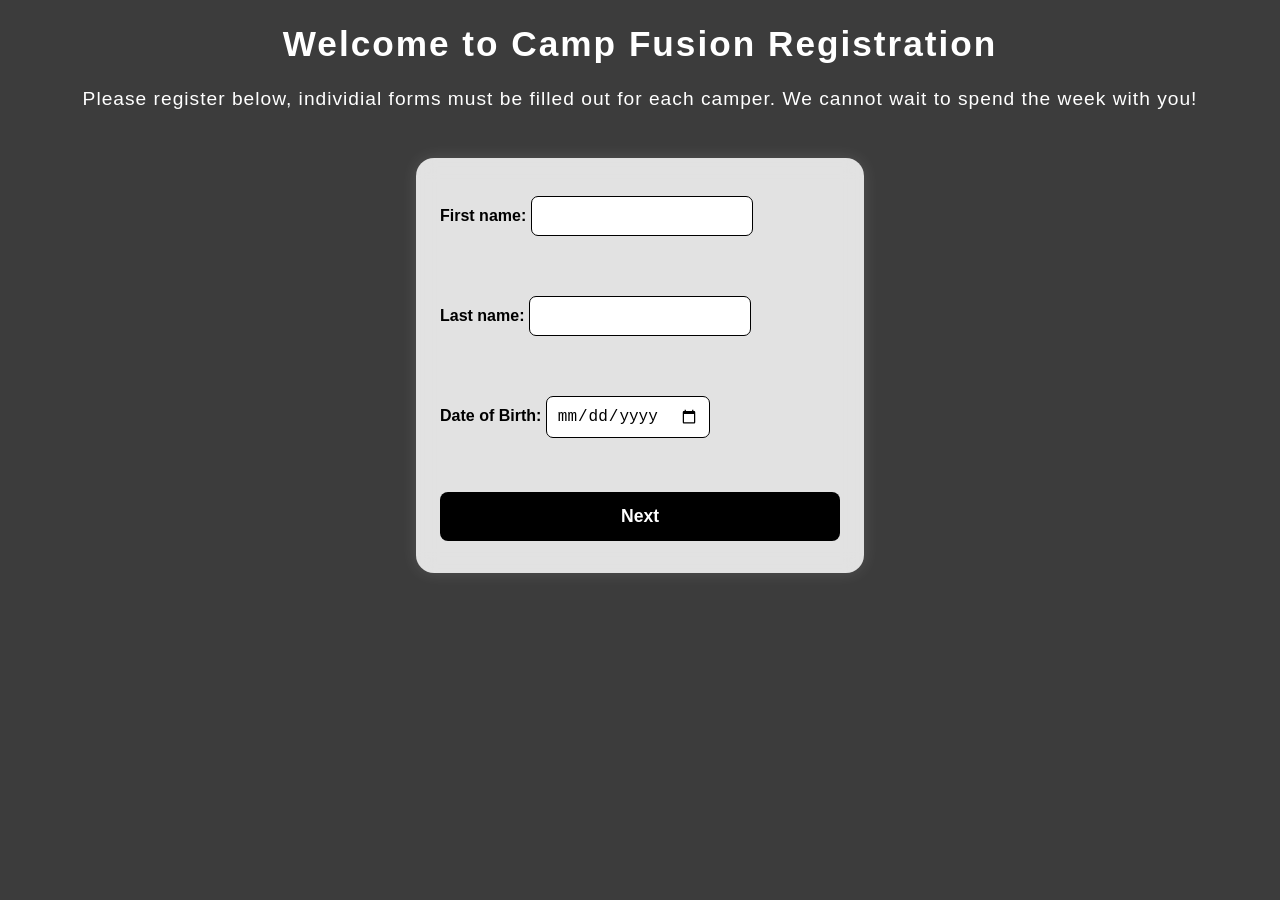
<file: index.html>
<!DOCTYPE html>
<html lang="en">
<head>
    <meta charset="UTF-8">
    <title>Registration Form</title>
    <link rel="stylesheet" href="intake.css">
</head>
<script>
window.onload = function() {
  const header = document.querySelector("h1");
  header.classList.add("spin-header");
  header.addEventListener("animationend", function() {
    header.classList.remove("spin-header");
    header.style.transform = "none"; // Prevent catch/stutter
  });
};
</script>
<body>
    <h1>Welcome to Camp Fusion Registration</h1>
    <p>Please register below, individial forms must be filled out for each camper. We cannot wait to spend the week with you!</p>
    <form id="intakeForm">
        <label for="firstName">First name:
            <input type="text" name="firstName" id="firstName" required>
        </label><br>
        <label for="lastName">Last name:
            <input type="text" name="lastName" id="lastName" required>
        </label><br>
        <label for="dob">Date of Birth:
            <input type="date" name="dob" id="dob" required>
        </label><br>
        <button type="submit">Next</button>
    </form>
    <script>
        function calculateAge(dobStr){
            const dob = new Date(dobStr);
            if (isNaN(dob.getTime())) return 0; // Invalid date fallback
            const today = new Date();
            let age = today.getFullYear() - dob.getFullYear();
            const m = today.getMonth() - dob.getMonth();
            if (m < 0 || (m === 0 && today.getDate() < dob.getDate())) {
                age--;
            }
            return age;
        }
        document.getElementById('intakeForm').addEventListener('submit', function(e){
            e.preventDefault();
            const firstName = this.elements['firstName'].value.trim();
            const lastName = this.elements['lastName'].value.trim();
            const dob = this.elements['dob'].value;

            if (!firstName || !lastName || !dob) {
                alert("Please complete all fields.");
                return;
            }

            // Save info to localStorage so the next form can access it
            localStorage.setItem('firstName', firstName);
            localStorage.setItem('lastName', lastName);
            localStorage.setItem('dob', dob);

            const age = calculateAge(dob);
            if (age < 13) {
                window.location.href = 'kids_registration.html';
            } else if (age < 18) {
                window.location.href = 'teen_registration.html';
            } else {
                window.location.href = 'adult_registration.html';
            }
        });
    </script>
</body>
</html>
</file>
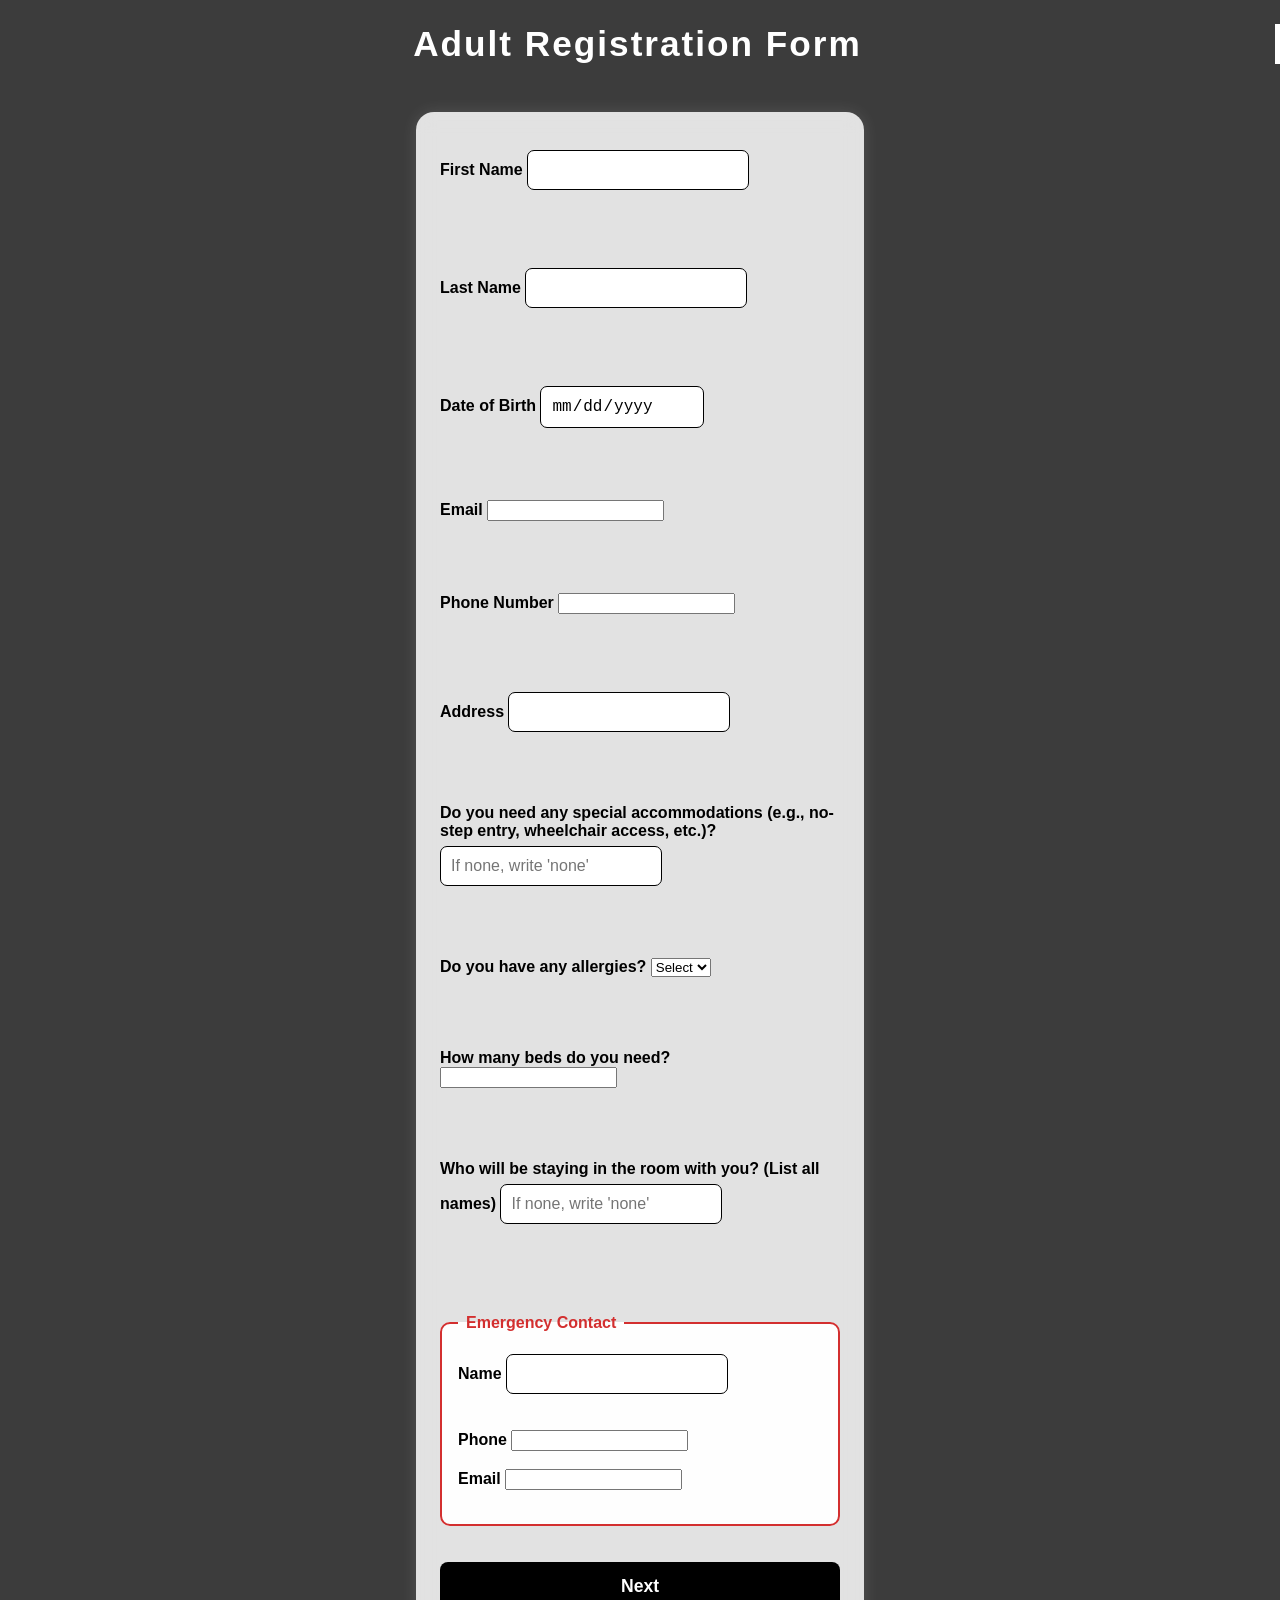
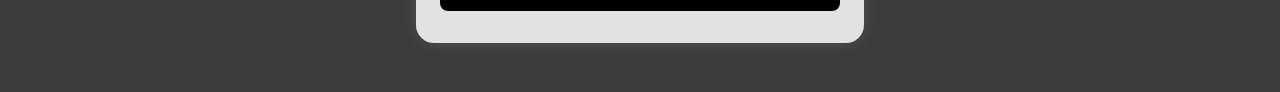
<file: adult_registration.html>
<!DOCTYPE html>
<html lang="en">
<head>
    <meta charset="UTF-8">
    <title>Adult Registration Form</title>
    <link rel="stylesheet" href="ageform.css">
    <style>
        .hidden { display: none; }
        .emergency-contact-section {
            border: 2px solid #d32f2f;
            border-radius: 10px;
            padding: 16px;
            margin: 18px 0;
            background: rgba(255,255,255,0.98);
        }
        .emergency-contact-section legend {
            color: #d32f2f;
            font-weight: 700;
            padding: 0 8px;
        }
    </style>
</head>
<body>
    <h1>Adult Registration Form</h1>
    <form id="adultForm">
        <label for="firstName">First Name
            <input type="text" id="firstName" name="firstName" readonly>
        </label><br>
        <label for="lastName">Last Name
            <input type="text" id="lastName" name="lastName" readonly>
        </label><br>
        <label for="dob">Date of Birth
            <input type="date" id="dob" name="dob" readonly>
        </label><br>
        <label for="email">Email
            <input type="email" id="email" name="email" required>
        </label><br>
        <label for="phone">Phone Number
            <input type="tel" id="phone" name="phone" required>
        </label><br>
        <label for="address">Address
            <input type="text" id="address" name="address" required>
        </label><br>
        <label for="accommodations">Do you need any special accommodations (e.g., no-step entry, wheelchair access, etc.)?
            <input type="text" id="accommodations" name="accommodations" placeholder="If none, write 'none'" required>
        </label><br>

        <label for="allergies">Do you have any allergies?
            <select id="allergies" name="allergies" required>
                <option value="">Select</option>
                <option value="no">No</option>
                <option value="yes">Yes</option>
            </select>
        </label><br>
        <div id="allergyDetailsDiv" class="hidden">
            <label for="allergyDetails">Please specify
                <input type="text" id="allergyDetails" name="allergyDetails">
            </label><br>
        </div>
        <label for="bedsNeeded">How many beds do you need?
            <input type="number" id="bedsNeeded" name="bedsNeeded" min="1" required>
        </label><br>
        <label for="roommates">Who will be staying in the room with you? (List all names)
            <input type="text" id="roommates" name="roommates" placeholder="If none, write 'none'" required>
        </label><br>

        <fieldset class="emergency-contact-section">
            <legend>Emergency Contact</legend>
            <label for="emergencyContactName">Name
                <input type="text" id="emergencyContactName" name="emergencyContactName" required>
            </label><br>
            <label for="emergencyContactPhone">Phone
                <input type="tel" id="emergencyContactPhone" name="emergencyContactPhone" required>
            </label>
            <label for="emergencyContactEmail">Email
                <input type="email" id="emergencyContactEmail" name="emergencyContactEmail" required>
        </fieldset>

        <button type="submit">Next</button>
    </form>
    <script>
        // Prefill name and DOB from localStorage
        document.getElementById('firstName').value = localStorage.getItem('firstName') || '';
        document.getElementById('lastName').value = localStorage.getItem('lastName') || '';
        document.getElementById('dob').value = localStorage.getItem('dob') || '';

        // Show/hide allergy details
        const allergiesSelect = document.getElementById('allergies');
        const allergyDetailsDiv = document.getElementById('allergyDetailsDiv');
        allergiesSelect.addEventListener('change', function () {
            if (this.value === 'yes') {
                allergyDetailsDiv.classList.remove('hidden');
                document.getElementById('allergyDetails').required = true;
            } else {
                allergyDetailsDiv.classList.add('hidden');
                document.getElementById('allergyDetails').required = false;
                document.getElementById('allergyDetails').value = '';
            }
        });

        // Handle form submission
        document.getElementById('adultForm').addEventListener('submit', function(e){
            e.preventDefault();
            localStorage.setItem('email', this.email.value.trim());
            localStorage.setItem('phone', this.phone.value.trim());
            localStorage.setItem('address', this.address.value.trim());
            localStorage.setItem('accommodations', this.accommodations.value.trim());
            localStorage.setItem('emergencyContactName', this.emergencyContactName.value.trim());
            localStorage.setItem('emergencyContactPhone', this.emergencyContactPhone.value.trim());
            localStorage.setItem('emergencyContactEmail', this.emergencyContactEmail.value.trim());
            localStorage.setItem('allergies', this.allergies.value);
            localStorage.setItem('allergyDetails', this.allergyDetails.value.trim());
            localStorage.setItem('bedsNeeded', this.bedsNeeded.value);
            localStorage.setItem('roommates', this.roommates.value.trim());

            // Redirect to policies form
            window.location.href = 'policies.html';
        });
    </script>
</body>
</html>
</file>
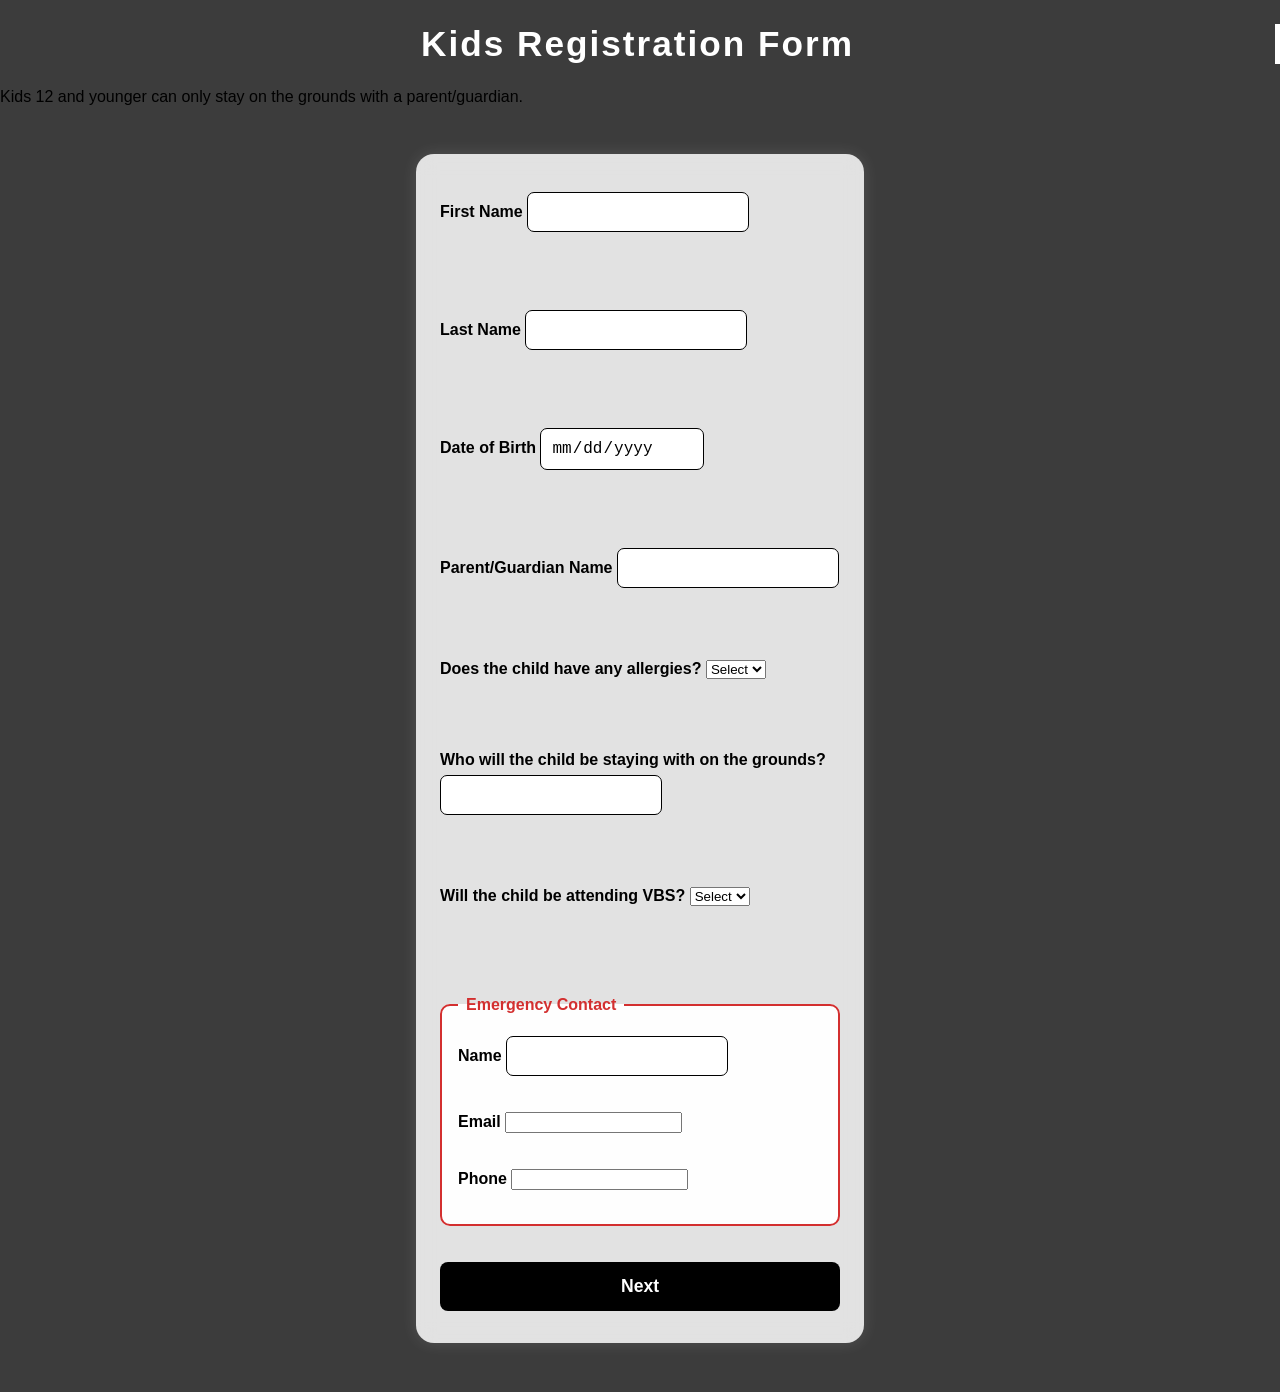
<file: kids_registration.html>
<!DOCTYPE html>
<html lang="en">
<head>
    <meta charset="UTF-8">
    <title>Kids Registration Form</title>
    <link rel="stylesheet" href="ageform.css">
    <style>
        .hidden { display: none; }
        .emergency-contact-section {
            border: 2px solid #d32f2f;
            border-radius: 10px;
            padding: 16px;
            margin: 18px 0;
            background: rgba(255,255,255,0.98);
        }
        .emergency-contact-section legend {
            color: #d32f2f;
            font-weight: 700;
            padding: 0 8px;
        }
    </style>
</head>
<body>
    <h1>Kids Registration Form</h1>
    <p>Kids 12 and younger can only stay on the grounds with a parent/guardian.</p>
    <form id="kidsForm">
        <label for="firstName">First Name
            <input type="text" id="firstName" name="firstName" readonly>
        </label><br>
        <label for="lastName">Last Name
            <input type="text" id="lastName" name="lastName" readonly>
        </label><br>
        <label for="dob">Date of Birth
            <input type="date" id="dob" name="dob" readonly>
        </label><br>
        <label for="parentName">Parent/Guardian Name
            <input type="text" id="parentName" name="parentName" required>
        </label><br>
        <label for="allergies">Does the child have any allergies?
            <select id="allergies" name="allergies" required>
                <option value="">Select</option>
                <option value="no">No</option>
                <option value="yes">Yes</option>
            </select>
        </label><br>
        <div id="allergyDetailsDiv" class="hidden">
            <label for="allergyDetails">Please specify
                <input type="text" id="allergyDetails" name="allergyDetails">
            </label><br>
        </div>
        <label for="stayingwith">Who will the child be staying with on the grounds?
            <input type="text" id="stayingwith" name="stayingwith" required>
        </label><br>
        <label for="vbs">Will the child be attending VBS?
            <select id="vbs" name="vbs" required>
                <option value="">Select</option>
                <option value="yes">Yes</option>
                <option value="no">No</option>
            </select>
        </label><br>
        <div id="vbsDetailsDiv" class="hidden">
            <label for="vbsDetails">What grade did the child complete this year?
                <input type="text" id="vbsDetails" name="vbsDetails">
            </label><br>
        </div>
        <fieldset class="emergency-contact-section">
            <legend>Emergency Contact</legend>
            <label for="emergencyContactName">Name
                <input type="text" id="emergencyContactName" name="emergencyContactName" required>
            </label><br>
            <label for="emergencyContactEmail">Email
                <input type="email" id="emergencyContactEmail" name="emergencyContactEmail" required>
            </label><br>
            <label for="emergencyContactPhone">Phone
                <input type="tel" id="emergencyContactPhone" name="emergencyContactPhone" required>
            </label>
        </fieldset>
        <button type="submit">Next</button>
    </form>
    <script>
        // Pre-fill fields from localStorage
        document.getElementById('firstName').value = localStorage.getItem('firstName') || '';
        document.getElementById('lastName').value = localStorage.getItem('lastName') || '';
        document.getElementById('dob').value = localStorage.getItem('dob') || '';

        // Show/hide allergy details field
        const allergiesSelect = document.getElementById('allergies');
        const allergyDetailsDiv = document.getElementById('allergyDetailsDiv');
        allergiesSelect.addEventListener('change', function () {
            if (this.value === 'yes') {
                allergyDetailsDiv.classList.remove('hidden');
                document.getElementById('allergyDetails').required = true;
            } else {
                allergyDetailsDiv.classList.add('hidden');
                document.getElementById('allergyDetails').required = false;
            }
        });

        // Show/hide VBS grade field
        const vbsSelect = document.getElementById('vbs');
        const vbsDetailsDiv = document.getElementById('vbsDetailsDiv');
        vbsSelect.addEventListener('change', function () {
            if (this.value === 'yes') {
                vbsDetailsDiv.classList.remove('hidden');
                document.getElementById('vbsDetails').required = true;
            } else {
                vbsDetailsDiv.classList.add('hidden');
                document.getElementById('vbsDetails').required = false;
            }
        });

        // Handle form submission
        document.getElementById('kidsForm').addEventListener('submit', function(e){
            e.preventDefault();
            localStorage.setItem('parentName', this.parentName.value.trim());
            localStorage.setItem('emergencyContactName', this.emergencyContactName.value.trim());
            localStorage.setItem('emergencyContactEmail', this.emergencyContactEmail.value.trim());
            localStorage.setItem('emergencyContactPhone', this.emergencyContactPhone.value.trim());
            localStorage.setItem('allergies', this.allergies.value);
            localStorage.setItem('allergyDetails', this.allergyDetails.value.trim());
            localStorage.setItem('stayingwith', this.stayingwith.value.trim());
            localStorage.setItem('vbs', this.vbs.value);
            localStorage.setItem('vbsDetails', this.vbsDetails.value.trim());

            // Redirect to policies form
            window.location.href = 'policies.html';
        });
    </script>
</body>
</html>
</file>
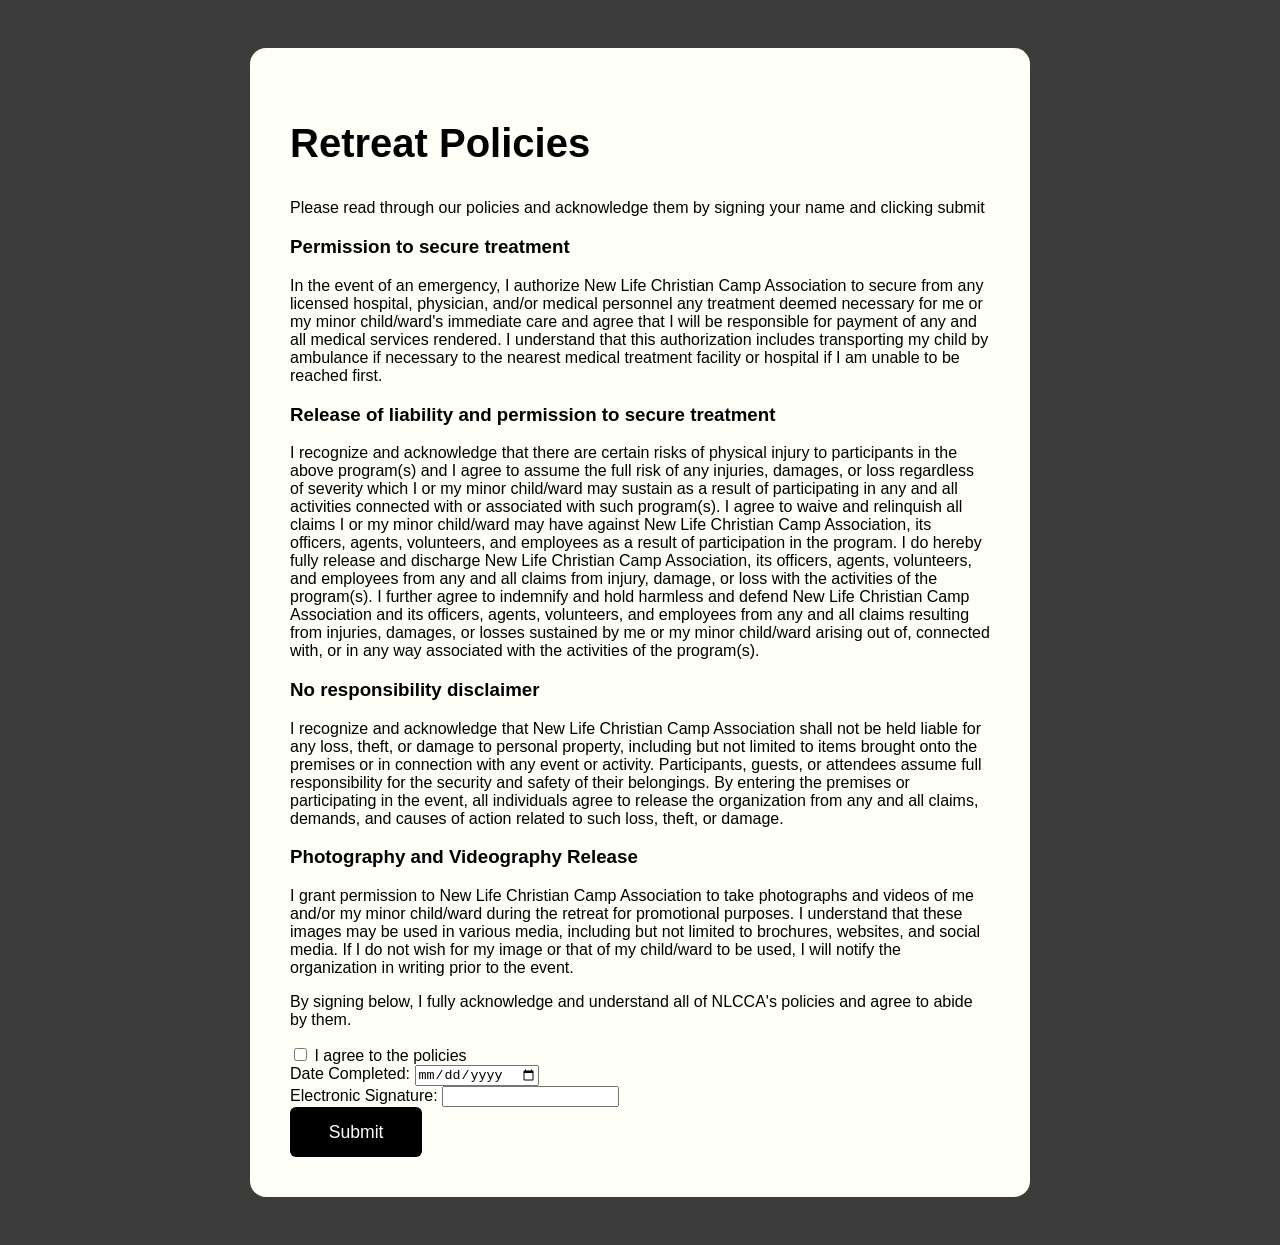
<file: policies.html>
<!DOCTYPE html>
<html lang="en">
<head>
  <meta charset="UTF-8">
  <title>Retreat Policies</title>
  <link rel="stylesheet" href="policies.css">
  <style>
    /* Basic modal styling for demonstration */
    #registerModal {
      position: fixed;
      top: 0; left: 0; right: 0; bottom: 0;
      background: rgba(0,0,0,0.5);
      display: none;
      align-items: center;
      justify-content: center;
      z-index: 1000;
    }
    #registerModal .modal-content {
      background: #fff;
      padding: 2em;
      border-radius: 8px;
      text-align: center;
      min-width: 300px;
    }
    #registerModal button {
      margin: 1em;
      padding: 0.5em 2em;
      font-size: 1em;
    }
  </style>
</head>
<body>
  <div class="container">
    <form 
      id="policyForm"
      action="https://script.google.com/macros/s/AKfycbzhRzgHnATpwgKkkdsQPw2Pn4DRHO0Snh1B4K0NTRo0GXM8_KC0eHt0wNqtQSk9iVMY/exec"
      method="POST"
    >
      <h2>Retreat Policies</h2>
      <p>
        Please read through our policies and acknowledge them by signing your name and clicking submit
      </p>

      <h3>Permission to secure treatment</h3>
      <p>
        In the event of an emergency, I authorize New Life Christian Camp Association to secure from any licensed hospital, physician, and/or medical personnel any treatment deemed necessary for me or my minor child/ward's immediate care and agree that I will be responsible for payment of any and all medical services rendered. I understand that this authorization includes transporting my child by ambulance if necessary to the nearest medical treatment facility or hospital if I am unable to be reached first.
      </p>

      <h3>Release of liability and permission to secure treatment</h3>
      <p>
        I recognize and acknowledge that there are certain risks of physical injury to participants in the above program(s) and I agree to assume the full risk of any injuries, damages, or loss regardless of severity which I or my minor child/ward may sustain as a result of participating in any and all activities connected with or associated with such program(s). I agree to waive and relinquish all claims I or my minor child/ward may have against New Life Christian Camp Association, its officers, agents, volunteers, and employees as a result of participation in the program. I do hereby fully release and discharge New Life Christian Camp Association, its officers, agents, volunteers, and employees from any and all claims from injury, damage, or loss with the activities of the program(s). I further agree to indemnify and hold harmless and defend New Life Christian Camp Association and its officers, agents, volunteers, and employees from any and all claims resulting from injuries, damages, or losses sustained by me or my minor child/ward arising out of, connected with, or in any way associated with the activities of the program(s).
      </p>

      <h3>No responsibility disclaimer</h3>
      <p>
        I recognize and acknowledge that New Life Christian Camp Association shall not be held liable for any loss, theft, or damage to personal property, including but not limited to items brought onto the premises or in connection with any event or activity. Participants, guests, or attendees assume full responsibility for the security and safety of their belongings. By entering the premises or participating in the event, all individuals agree to release the organization from any and all claims, demands, and causes of action related to such loss, theft, or damage.
      </p>

      <h3>Photography and Videography Release</h3>
      <p>
        I grant permission to New Life Christian Camp Association to take photographs and videos of me and/or my minor child/ward during the retreat for promotional purposes. I understand that these images may be used in various media, including but not limited to brochures, websites, and social media. If I do not wish for my image or that of my child/ward to be used, I will notify the organization in writing prior to the event.
      </p>

      <p>
        By signing below, I fully acknowledge and understand all of NLCCA's policies and agree to abide by them.
      </p>
      <div>
        <label>
          <input type="checkbox" name="agreePolicy" required> I agree to the policies
        </label>
      </div>
      <div>
        <label for="dateCompleted">Date Completed:</label>
        <input type="date" id="dateCompleted" name="dateCompleted" required>
      </div>
      <div>
        <label for="signature">Electronic Signature:</label>
        <input type="text" id="signature" name="signature" required>
      </div>
      <div>
        <button type="submit">Submit</button>
      </div>
    </form>
  </div>

  <!-- Modal for additional registration -->
  <div id="registerModal">
    <div class="modal-content">
      <p>Would you like to register another person?</p>
      <button id="yesBtn">Yes</button>
      <button id="noBtn">No</button>
    </div>
  </div>

  <script>
    // Array of field names you want to collect for each registrant
    const keys = [
      'firstName', 'lastName', 'dob', 'email', 'phone',
      'address', 'parentName', 'emergencyContactName', 'emergencyContactPhone',
      'allergies', 'allergyDetails', 'accommodations',
      'stayingPlace', 'stayingWith', 'bedsNeeded', 'roommates',
      'vbs', 'vbsDetails', 'otherNotes'
    ];

    // Get the form element
    const form = document.getElementById('policyForm');

    // Add any stored values as hidden fields (so they're included with FormData)
    keys.forEach(key => {
      const val = localStorage.getItem(key);
      if (val !== null) {
        const input = document.createElement('input');
        input.type = 'hidden';
        input.name = key;
        input.value = val;
        form.appendChild(input);
      }
    });

    // Handle form submission
    form.addEventListener('submit', function(e) {
      e.preventDefault(); // Prevent normal form submission!

      // Collect all form data
      const formData = new FormData(form);
      let person = {};
      keys.forEach(key => person[key] = formData.get(key) || "");
      person.agreePolicy = formData.get("agreePolicy") ? "on" : "";
      person.signature = formData.get("signature") || "";
      person.dateCompleted = formData.get("dateCompleted") || "";

      // Add this person to the array of registrants
      let registrants = JSON.parse(localStorage.getItem('registrants') || '[]');
      registrants.push(person);
      localStorage.setItem('registrants', JSON.stringify(registrants));

      // Clear person-specific info from localStorage for next registrant
      keys.concat(["agreePolicy", "signature", "dateCompleted"]).forEach(k => localStorage.removeItem(k));

      // Show custom modal for Yes/No choice
      document.getElementById('registerModal').style.display = 'flex';
    });

    // Attach modal button listeners ONCE (outside the submit handler)
    document.getElementById('yesBtn').onclick = function() {
      document.getElementById('registerModal').style.display = 'none';
      window.location.href = "index.html";
    };

    document.getElementById('noBtn').onclick = function() {
      document.getElementById('registerModal').style.display = 'none';
      // Get registrants from localStorage
      let registrants = JSON.parse(localStorage.getItem('registrants') || '[]');
      fetch("https://script.google.com/macros/s/AKfycbzhRzgHnATpwgKkkdsQPw2Pn4DRHO0Snh1B4K0NTRo0GXM8_KC0eHt0wNqtQSk9iVMY/exec", {
        method: "POST",
        body: JSON.stringify({registrants}),
        headers: {"Content-Type": "application/json"}
      }).then(response => {
        if (response.ok) {
          alert("Registration complete!");
          localStorage.removeItem('registrants');
          form.reset();
          window.location.href = "thankyou.html";
        } else {
          alert("There was a problem submitting your registration.");
        }
      }).catch((err) => {
        console.log("Fetch error:", err);
        alert("There was a network error submitting your registration.");
      });
    };
  </script>
</body>
</html>
</file>
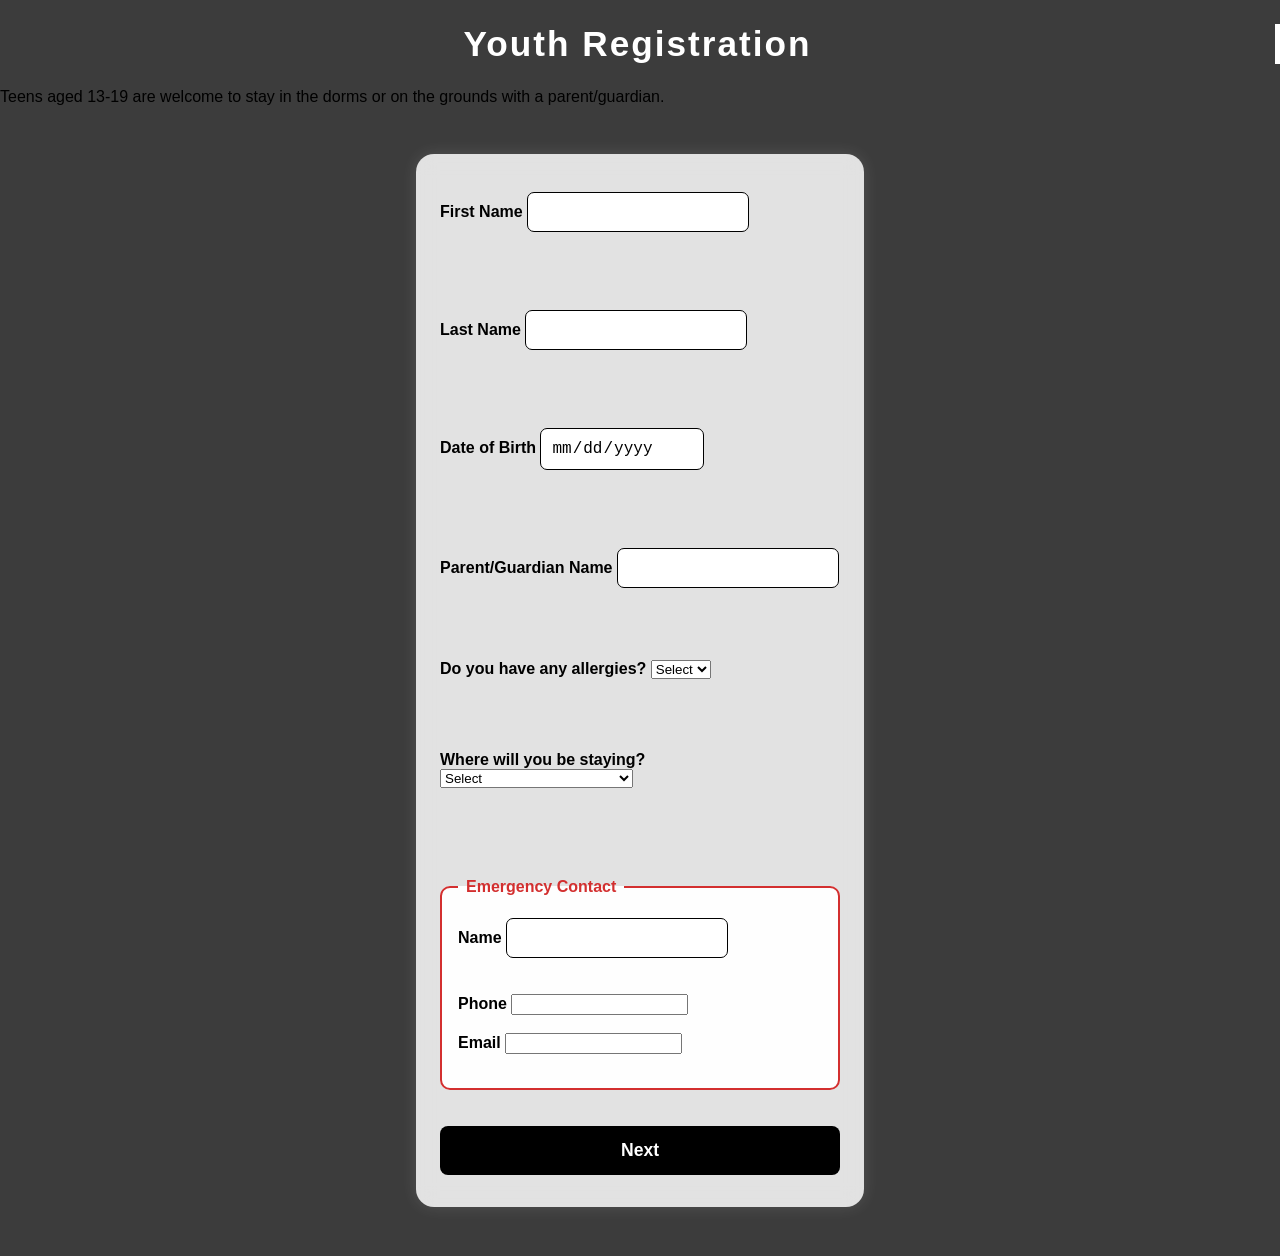
<file: teen_registration.html>
<!DOCTYPE html>
<html lang="en">
<head>
    <meta charset="UTF-8">
    <title>Youth Registration</title>
    <link rel="stylesheet" href="ageform.css">
    <style>
        .hidden { display: none; }
        .emergency-contact-section {
            border: 2px solid #d32f2f;
            border-radius: 10px;
            padding: 16px;
            margin: 18px 0;
            background: rgba(255,255,255,0.98);
        }
        .emergency-contact-section legend {
            color: #d32f2f;
            font-weight: 700;
            padding: 0 8px;
        }
    </style>
</head>
<body>
    <h1>Youth Registration</h1>
    <p>Teens aged 13-19 are welcome to stay in the dorms or on the grounds with a parent/guardian.</p>
    <form id="teenForm">
        <label for="firstName">First Name
            <input type="text" id="firstName" name="firstName" readonly>
        </label><br>
        <label for="lastName">Last Name
            <input type="text" id="lastName" name="lastName" readonly>
        </label><br>
        <label for="dob">Date of Birth
            <input type="date" id="dob" name="dob" readonly>
        </label><br>
        <label for="parentName">Parent/Guardian Name
            <input type="text" id="parentName" name="parentName" required>
        </label><br>

        <label for="allergies">Do you have any allergies?
            <select id="allergies" name="allergies" required>
                <option value="">Select</option>
                <option value="no">No</option>
                <option value="yes">Yes</option>
            </select>
        </label><br>
        <div id="allergyDetailsDiv" class="hidden">
            <label for="allergyDetails">Please specify
                <input type="text" id="allergyDetails" name="allergyDetails">
            </label><br>
        </div>

        <label for="stayingwhereSelect">Where will you be staying?
            <select id="stayingwhereSelect" name="stayingwhereSelect" required>
                <option value="">Select</option>
                <option value="girlsDorm">Girls Dorm</option>
                <option value="boysDorm">Boys Dorm</option>
                <option value="withadult">On the grounds with an adult</option>
            </select>
        </label><br>
        <div id="stayingWithDiv" class="hidden">
            <label for="stayingWith">Who will you be staying with?
                <input type="text" id="stayingWith" name="stayingWith">
            </label><br>
        </div>

               <fieldset class="emergency-contact-section">
            <legend>Emergency Contact</legend>
            <label for="emergencyContactName">Name
                <input type="text" id="emergencyContactName" name="emergencyContactName" required>
            </label><br>
            <label for="emergencyContactPhone">Phone
                <input type="tel" id="emergencyContactPhone" name="emergencyContactPhone" required>
            </label>
            <label for="emergencyContactEmail">Email
                <input type="email" id="emergencyContactEmail" name="emergencyContactEmail" required>
        </fieldset>

        <button type="submit">Next</button>
    </form>
    <script>
        // Pre-fill fields from localStorage
        document.getElementById('firstName').value = localStorage.getItem('firstName') || '';
        document.getElementById('lastName').value = localStorage.getItem('lastName') || '';
        document.getElementById('dob').value = localStorage.getItem('dob') || '';

        // Show/hide allergy details field
        const allergiesSelect = document.getElementById('allergies');
        const allergyDetailsDiv = document.getElementById('allergyDetailsDiv');
        allergiesSelect.addEventListener('change', function () {
            if (this.value === 'yes') {
                allergyDetailsDiv.classList.remove('hidden');
                document.getElementById('allergyDetails').required = true;
            } else {
                allergyDetailsDiv.classList.add('hidden');
                document.getElementById('allergyDetails').required = false;
                document.getElementById('allergyDetails').value = '';
            }
        });

        // Show/hide "Who will you be staying with" field
        const stayingPlaceSelect = document.getElementById('stayingwhereSelect');
        const stayingWithDiv = document.getElementById('stayingWithDiv');
        stayingPlaceSelect.addEventListener('change', function () {
            if (this.value === 'withadult') {
                stayingWithDiv.classList.remove('hidden');
                document.getElementById('stayingWith').required = true;
            } else {
                stayingWithDiv.classList.add('hidden');
                document.getElementById('stayingWith').required = false;
                document.getElementById('stayingWith').value = '';
            }
        });

        // Handle form submission
        document.getElementById('teenForm').addEventListener('submit', function(e){
            e.preventDefault();
            localStorage.setItem('parentName', this.parentName.value.trim());
            localStorage.setItem('emergencyContactName', this.emergencyContactName.value.trim());
            localStorage.setItem('emergencyContactPhone', this.emergencyContactPhone.value.trim());
            localStorage.setItem('emergencyContactEmail', this.emergencyContactEmail.value.trim());
            localStorage.setItem('allergies', this.allergies.value);
            localStorage.setItem('allergyDetails', this.allergyDetails.value.trim());
            localStorage.setItem('stayingPlace', this.stayingwhereSelect.value);
            localStorage.setItem('stayingWith', this.stayingWith.value.trim());

            // Redirect to policies form
            window.location.href = 'policies.html';
        });
    </script>
</body>
</html>
</file>
<file: intake.css>
body {
  background: #3c3c3c;
  font-family: 'Segoe UI', Arial, sans-serif;
  margin: 0;
  padding: 0;
}
form {
  background: rgba(255, 255, 255, 0.85);
  backdrop-filter: blur(10px);
  border-radius: 18px;
  box-shadow: 0 0 16px rgba(255, 255, 255, 0.12);
  padding: 32px 24px;
  max-width: 400px;
  margin: 48px auto;
  display: flex;
  flex-direction: column;
  gap: 18px;
}
label {
  font-weight: 600;
  color: #000000;
}
input[type="text"], input[type="date"] {
  padding: 10px;
  border-radius: 7px;
  border: 1px solid #000000;
  font-size: 1rem;
  background: #fff;
  margin-top: 6px;
}
button[type="submit"] {
  background: #000000;
  color: #fff;
  border: none;
  border-radius: 8px;
  padding: 14px;
  font-size: 1.1rem;
  font-weight: bold;
  cursor: pointer;
  transition: background 0.2s;
}
button[type="submit"]:hover {
  background: #7b5a2f;
}
h1 {
  text-align: center;
  color: #fff;
  margin-bottom: 24px;
  overflow: hidden;
  border-right: .15em solid #fff;
  white-space: nowrap;
  letter-spacing: 2px;
  font-size: 2.2rem;
  font-family: 'Segoe UI', Arial, sans-serif;
  animation: typing-h1 2s steps(22, end) 1s 1 normal both, blink-caret .75s step-end infinite;
}

p {
  text-align: center;
  color: #fff;
  margin-top: 16px;
  overflow: hidden;
  border-right: .15em solid #fff;
  white-space: nowrap;
  letter-spacing: 1px;
  font-size: 1.2rem;
  font-family: 'Segoe UI', Arial, sans-serif;
  animation: typing-p 2.2s steps(35, end) 3.2s 1 normal both, blink-caret .75s step-end infinite;
}

/* Adjust steps(N, end) to the number of characters in your text for best effect */

@keyframes typing-h1 {
  from { width: 0 }
  to { width: 100% }
}

@keyframes typing-p {
  from { width: 0 }
  to { width: 100% }
}

@keyframes blink-caret {
  from, to { border-color: transparent }
  50% { border-color: #fff; }
}
</file>
<file: ageform.css>
body {
  background: rgb(60, 60, 60);
  font-family: 'Segoe UI', Arial, sans-serif;
  margin: 0;
  padding: 0;
}
form {
  background: rgba(255, 255, 255, 0.85);
  backdrop-filter: blur(10px);
  border-radius: 18px;
  box-shadow: 0 0 16px rgba(255, 255, 255, 0.12);
  padding: 32px 24px;
  max-width: 400px;
  margin: 48px auto;
  display: flex;
  flex-direction: column;
  gap: 18px;
}
label {
  font-weight: 600;
  color: #000000;
}
input[type="text"], input[type="date"] {
  padding: 10px;
  border-radius: 7px;
  border: 1px solid #000000;
  font-size: 1rem;
  background: #fff;
  margin-top: 6px;
}
button[type="submit"] {
  background: #000000;
  color: #fff;
  border: none;
  border-radius: 8px;
  padding: 14px;
  font-size: 1.1rem;
  font-weight: bold;
  cursor: pointer;
  transition: background 0.2s;
}
button[type="submit"]:hover {
  background: #7b5a2f;
}
h1 {
  text-align: center;
  color: #fff;
  margin-bottom: 24px;
  overflow: hidden;
  border-right: .15em solid #fff;
  white-space: nowrap;
  letter-spacing: 2px;
  font-size: 2.2rem;
  font-family: 'Segoe UI', Arial, sans-serif;
  animation: typing-h1 2s steps(22, end) 1s 1 normal both, blink-caret .75s step-end infinite;
}

form label, 
form .emergency-contact-section label {
  display: block;
  margin-bottom: 18px;
}

#allergyDetailsDiv {
  border: 2px solid #d32f2f;
  border-radius: 8px;
  padding: 12px;
  background: rgba(255, 235, 238, 0.97);
  margin-bottom: 12px;
}
</file>
<file: policies.css>
body {
  background: rgb(60, 60, 60);
  font-family: 'Segoe UI', sans-serif;
  text-align: left;
}
.container {
  max-width: 700px;
  margin: 3em auto;
  background: #fffff8;
  padding: 2.5em;
  border-radius: 16px;
  box-shadow: 0 3px 14px rgba(64,64,0,0.09);
}
.policy-section {
  background: #f1f8e9;
  border-radius: 6px;
  padding: 1em 1.5em;
  margin-bottom: 1.5em;
  border-left: 5px solid #1976d2;
}
h2 {
  color: #000000;
  font-size: 2.5em;
}
button[type="submit"] {
  background: #000000;
  color: #ffffff;
  border: none;
  padding: 0.8em 2.2em;
  border-radius: 6px;
  font-size: 1.1em;
}
button[type="submit"]:hover {
  background: #f9a825;
}

/* Modal styles */
#registerModal {
  position: fixed;
  top: 0; left: 0; right: 0; bottom: 0;
  display: none;
  align-items: center;
  justify-content: center;
  background: rgba(0,0,0,0.5);
  z-index: 1000;
}
#registerModal .modal-content {
  background: #fff;
  padding: 2.5em;
  border-radius: 12px;
  text-align: center;
  box-shadow: 0 3px 14px rgba(0,0,0,0.13);
}
#registerModal button {
  margin: 1em 2em;
  padding: 0.7em 2.5em;
  font-size: 1.1em;
  border-radius: 6px;
  background: #000000;
  color: #fff;
  border: none;
  cursor: pointer;
}
#registerModal button:hover {
  background: #f9a825;
  color: #000;
}
</file>
